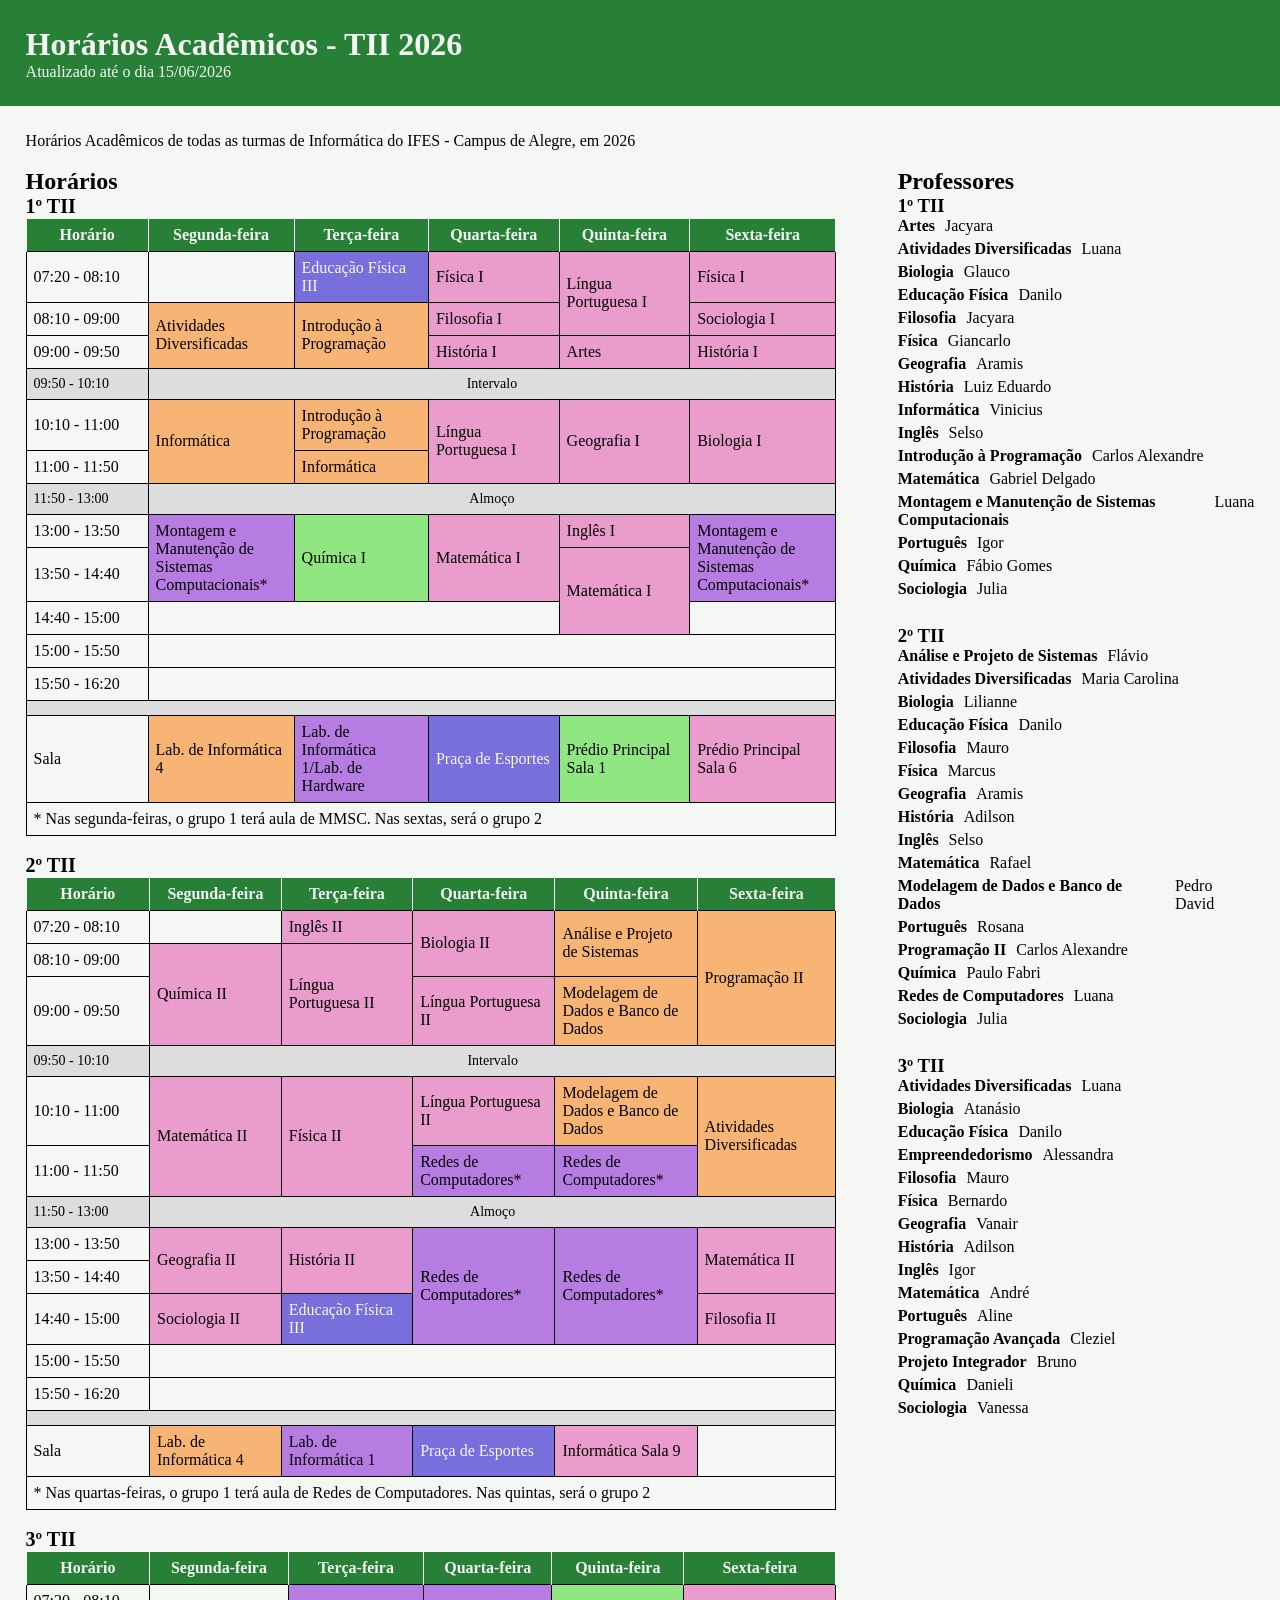
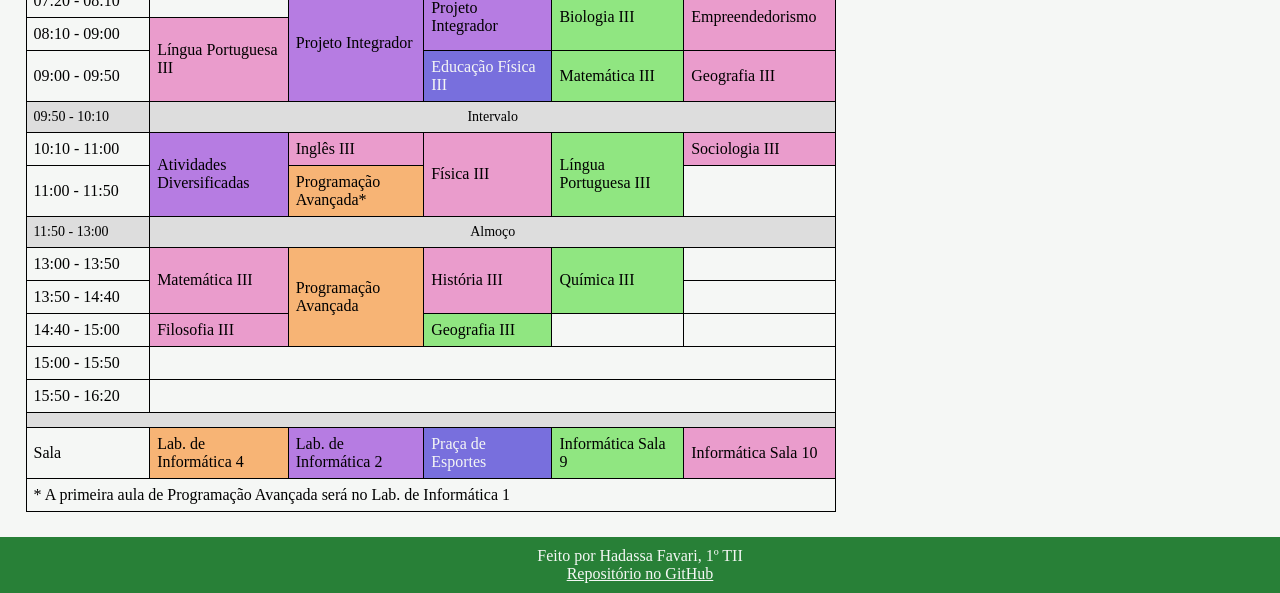
<file: Atividade1_Tabelas-em-HTML-com-CSS/index.html>
<!DOCTYPE html>
<html lang="pt-br">
<head>
    <meta charset="UTF-8">
    <meta name="viewport" content="width=device-width, initial-scale=1.0">
    <title>Horário Acadêmico - 1º TII 2026</title>
    <meta name="author" content="Hadassa Favari">
    <link rel="stylesheet" href="style.css">
</head>
<body>
    <header>
        <h1>Horários Acadêmicos - TII 2026</h1>
        <p>Atualizado até o dia 15/06/2026</p>
    </header>
    
    <main>
        <p>Horários Acadêmicos de todas as turmas de Informática do IFES - Campus de Alegre, em 2026</p>
        <br>

        <div id="junto">
        <div id="tabela">
        <h2>Horários</h2>
        <table>
            <thead>
                <caption><strong>1º TII</strong></caption>
                <tr>
                    <th>Horário</th>
                    <th>Segunda-feira</th>
                    <th>Terça-feira</th>
                    <th>Quarta-feira</th>
                    <th>Quinta-feira</th>
                    <th>Sexta-feira</th>
                </tr>
            </thead>

            <tbody>
                <tr>
                    <td>07:20 - 08:10</td>
                    <td></td>
                    <td class="quadra">Educação Física III</td>
                    <td class="sala6">Física I</td>
                    <td rowspan="2" class="sala6">Língua Portuguesa I</td>
                    <td class="sala6">Física I</td>
                </tr>

                <tr>
                    <td>08:10 - 09:00</td>
                    <td rowspan="2" class="lab4">Atividades Diversificadas</td>
                    <td rowspan="2" class="lab4">Introdução à Programação</td>
                    <td class="sala6">Filosofia I</td>
                    <td class="sala6">Sociologia I</td>
                </tr>

                <tr>
                    <td>09:00 - 09:50</td>
                    <td class="sala6">História I</td>
                    <td class="sala6">Artes</td>
                    <td class="sala6">História I</td>
                </tr>

                <tr class="pausa">
                    <td>09:50 - 10:10</td>
                    <td colspan="5" class="pausa2">Intervalo</td>
                </tr>
                
                <tr>
                    <td>10:10 - 11:00</td>
                    <td rowspan="2" class="lab4">Informática</td>
                    <td class="lab4">Introdução à Programação</td>
                    <td rowspan="2" class="sala6">Língua Portuguesa I</td>
                    <td rowspan="2" class="sala6">Geografia I</td>
                    <td rowspan="2" class="sala6">Biologia I</td>
                </tr>
                
                <tr>
                    <td>11:00 - 11:50</td>
                    <td class="lab4">Informática</td>
                </tr>
                
                <tr class="pausa">
                    <td>11:50 - 13:00</td>
                    <td colspan="5" class="pausa2">Almoço</td>
                </tr>
                
                <tr>
                    <td>13:00 - 13:50</td>
                    <td rowspan="2" class="lab1">Montagem e Manutenção de Sistemas Computacionais*</td>
                    <td rowspan="2" class="sala1">Química I</td>
                    <td rowspan="2" class="sala6">Matemática I</td>
                    <td class="sala6">Inglês I</td>
                    <td rowspan="2" class="lab1">Montagem e Manutenção de Sistemas Computacionais*</td>
                </tr>
                
                <tr>
                    <td>13:50 - 14:40</td>
                    <td rowspan="2" class="sala6">Matemática I</td>
                </tr>

                <tr>
                    <td>14:40 - 15:00</td>
                </tr>

                <tr>
                    <td>15:00 - 15:50</td>
                    <td colspan="5"></td>
                </tr>

                <tr>
                    <td>15:50 - 16:20</td>
                    <td colspan="5"></td>
                </tr>
            </tbody>

            <tfoot>
                <tr>
                    <td colspan="6" class="espaço"></td>
                </tr>

                <tr>
                    <td>Sala</td>
                    <td class="lab4">Lab. de Informática 4</td>
                    <td class="lab1">Lab. de Informática 1/Lab. de Hardware</td>
                    <td class="quadra">Praça de Esportes</td>
                    <td class="sala1">Prédio Principal Sala 1</td>
                    <td class="sala6">Prédio Principal Sala 6</td>
                </tr>

                <tr>
                    <td colspan="6">* Nas segunda-feiras, o grupo 1 terá aula de MMSC. Nas sextas, será o grupo 2</td>
                </tr>
            </tfoot>
        </table>

        <br>
        <table>
            <thead>
                <caption><strong>2º TII</strong></caption>
                <tr>
                    <th>Horário</th>
                    <th>Segunda-feira</th>
                    <th>Terça-feira</th>
                    <th>Quarta-feira</th>
                    <th>Quinta-feira</th>
                    <th>Sexta-feira</th>
                </tr>
            </thead>

            <tbody>
                <tr>
                    <td>07:20 - 08:10</td>
                    <td></td>
                    <td class="sala6">Inglês II</td>
                    <td class="sala6" rowspan="2">Biologia II</td>
                    <td rowspan="2" class="lab4">Análise e Projeto de Sistemas</td>
                    <td class="lab4" rowspan="3">Programação II</td>
                </tr>

                <tr>
                    <td>08:10 - 09:00</td>
                    <td rowspan="2" class="sala6">Química II</td>
                    <td class="sala6" rowspan="2">Língua Portuguesa II</td>
                </tr>

                <tr>
                    <td>09:00 - 09:50</td>
                    <td class="sala6">Língua Portuguesa II</td>
                    <td class="lab4">Modelagem de Dados e Banco de Dados</td>
                </tr>

                <tr class="pausa">
                    <td>09:50 - 10:10</td>
                    <td colspan="5" class="pausa2">Intervalo</td>
                </tr>
                
                <tr>
                    <td>10:10 - 11:00</td>
                    <td rowspan="2" class="sala6">Matemática II</td>
                    <td class="sala6" rowspan="2">Física II</td>
                    <td class="sala6">Língua Portuguesa II</td>
                    <td class="lab4">Modelagem de Dados e Banco de Dados</td>
                    <td rowspan="2" class="lab4">Atividades Diversificadas</td>
                </tr>
                
                <tr>
                    <td>11:00 - 11:50</td>
                    <td class="lab1">Redes de Computadores*</td>
                    <td class="lab1">Redes de Computadores*</td>
                </tr>
                
                <tr class="pausa">
                    <td>11:50 - 13:00</td>
                    <td colspan="5" class="pausa2">Almoço</td>
                </tr>
                
                <tr>
                    <td>13:00 - 13:50</td>
                    <td rowspan="2" class="sala6">Geografia II</td>
                    <td rowspan="2" class="sala6">História II</td>
                    <td class="lab1" rowspan="3">Redes de Computadores*</td>
                    <td class="lab1" rowspan="3">Redes de Computadores*</td>
                    <td rowspan="2" class="sala6">Matemática II</td>
                </tr>
                
                <tr>
                    <td>13:50 - 14:40</td>
                </tr>

                <tr>
                    <td>14:40 - 15:00</td>
                    <td class="sala6">Sociologia II</td>
                    <td class="quadra">Educação Física III</td>
                    <td class="sala6">Filosofia II</td>
                </tr>

                <tr>
                    <td>15:00 - 15:50</td>
                    <td colspan="5"></td>
                </tr>

                <tr>
                    <td>15:50 - 16:20</td>
                    <td colspan="5"></td>
                </tr>
            </tbody>

            <tfoot>
                <tr>
                    <td colspan="6" class="espaço"></td>
                </tr>

                <tr>
                    <td>Sala</td>
                    <td class="lab4">Lab. de Informática 4</td>
                    <td class="lab1">Lab. de Informática 1</td>
                    <td class="quadra">Praça de Esportes</td>
                    <td class="sala6">Informática Sala 9</td>
                </tr>

                <tr>
                    <td colspan="6">* Nas quartas-feiras, o grupo 1 terá aula de Redes de Computadores. Nas quintas, será o grupo 2</td>
                </tr>
            </tfoot>
        </table>

        <br>
        <table>
            <thead>
                <caption><strong>3º TII</strong></caption>
                <tr>
                    <th>Horário</th>
                    <th>Segunda-feira</th>
                    <th>Terça-feira</th>
                    <th>Quarta-feira</th>
                    <th>Quinta-feira</th>
                    <th>Sexta-feira</th>
                </tr>
            </thead>

            <tbody>
                <tr>
                    <td>07:20 - 08:10</td>
                    <td></td>
                    <td class="lab1" rowspan="3">Projeto Integrador</td>
                    <td class="lab1" rowspan="2">Projeto Integrador</td>
                    <td rowspan="2" class="sala1">Biologia III</td>
                    <td class="sala6" rowspan="2">Empreendedorismo</td>
                </tr>

                <tr>
                    <td>08:10 - 09:00</td>
                    <td rowspan="2" class="sala6">Língua Portuguesa III</td>
                </tr>

                <tr>
                    <td>09:00 - 09:50</td>
                    <td class="quadra">Educação Física III</td>
                    <td class="sala1">Matemática III</td>
                    <td class="sala6">Geografia III</td>
                </tr>

                <tr class="pausa">
                    <td>09:50 - 10:10</td>
                    <td colspan="5" class="pausa2">Intervalo</td>
                </tr>
                
                <tr>
                    <td>10:10 - 11:00</td>
                    <td class="lab1" rowspan="2">Atividades Diversificadas</td>
                    <td class="sala6">Inglês III</td>
                    <td class="sala6" rowspan="2">Física III</td>
                    <td class="sala1" rowspan="2">Língua Portuguesa III</td>
                    <td class="sala6">Sociologia III</td>
                </tr>
                
                <tr>
                    <td>11:00 - 11:50</td>
                    <td class="lab4">Programação Avançada*</td>
                </tr>
                
                <tr class="pausa">
                    <td>11:50 - 13:00</td>
                    <td colspan="5" class="pausa2">Almoço</td>
                </tr>
                
                <tr>
                    <td>13:00 - 13:50</td>
                    <td rowspan="2" class="sala6">Matemática III</td>
                    <td rowspan="3" class="lab4">Programação Avançada</td>
                    <td rowspan="2" class="sala6">História III</td>
                    <td class="sala1" rowspan="2">Química III</td>
                    <td></td>
                </tr>
                
                <tr>
                    <td>13:50 - 14:40</td>
                </tr>

                <tr>
                    <td>14:40 - 15:00</td>
                    <td class="sala6">Filosofia III</td>
                    <td class="sala1">Geografia III</td>
                    <td></td>
                    <td></td>
                </tr>

                <tr>
                    <td>15:00 - 15:50</td>
                    <td colspan="5"></td>
                </tr>

                <tr>
                    <td>15:50 - 16:20</td>
                    <td colspan="5"></td>
                </tr>
            </tbody>

            <tfoot>
                <tr>
                    <td colspan="6" class="espaço"></td>
                </tr>

                <tr>
                    <td>Sala</td>
                    <td class="lab4">Lab. de Informática 4</td>
                    <td class="lab1">Lab. de Informática 2</td>
                    <td class="quadra">Praça de Esportes</td>
                    <td class="sala1">Informática Sala 9</td>
                    <td class="sala6">Informática Sala 10</td>
                </tr>

                <tr>
                    <td colspan="6">* A primeira aula de Programação Avançada será no Lab. de Informática 1</td>
                </tr>
            </tfoot>
        </table>
        </div>
        
        <div id="info">
        <aside>
            <h2>Professores</h2>
            <h3>1º TII</h3>
            <dl>
                <div class="prof">
                    <dt>Artes</dt>
                    <dd>Jacyara</dd>
                </div>
                <div class="prof">
                    <dt>Atividades Diversificadas</dt>
                    <dd>Luana</dd>
                </div>
                <div class="prof">
                    <dt>Biologia</dt>
                    <dd>Glauco</dd>
                </div>
                <div class="prof">
                    <dt>Educação Física</dt>
                    <dd>Danilo</dd>
                </div>
                <div class="prof">
                    <dt>Filosofia</dt>
                    <dd>Jacyara</dd>
                </div>
                <div class="prof">
                    <dt>Física</dt>
                    <dd>Giancarlo</dd>
                </div>
                <div class="prof">
                    <dt>Geografia</dt>
                    <dd>Aramis</dd>
                </div>
                <div class="prof">
                    <dt>História</dt>
                    <dd>Luiz Eduardo</dd>
                </div>
                <div class="prof">
                    <dt>Informática</dt>
                    <dd>Vinicius</dd>
                </div>
                <div class="prof">
                    <dt>Inglês</dt>
                    <dd>Selso</dd>
                </div>
                <div class="prof">
                    <dt>Introdução à Programação</dt>
                    <dd>Carlos Alexandre</dd>
                </div>
                <div class="prof">
                    <dt>Matemática</dt>
                    <dd>Gabriel Delgado</dd>
                </div>
                <div class="prof">
                    <dt>Montagem e Manutenção de Sistemas Computacionais</dt>
                    <dd>Luana</dd>
                </div>
                <div class="prof">
                    <dt>Português</dt>
                    <dd>Igor</dd>
                </div>
                <div class="prof">
                    <dt>Química</dt>
                    <dd>Fábio Gomes</dd>
                </div>
                <div class="prof">
                    <dt>Sociologia</dt>
                    <dd>Julia</dd>
                </div>
            </dl>

            <h3><br>2º TII</h3>
            <dl>
                <div class="prof">
                    <dt>Análise e Projeto de Sistemas</dt>
                    <dd>Flávio</dd>
                </div>
                <div class="prof">
                    <dt>Atividades Diversificadas</dt>
                    <dd>Maria Carolina</dd>
                </div>
                <div class="prof">
                    <dt>Biologia</dt>
                    <dd>Lilianne</dd>
                </div>
                <div class="prof">
                    <dt>Educação Física</dt>
                    <dd>Danilo</dd>
                </div>
                <div class="prof">
                    <dt>Filosofia</dt>
                    <dd>Mauro</dd>
                </div>
                <div class="prof">
                    <dt>Física</dt>
                    <dd>Marcus</dd>
                </div>
                <div class="prof">
                    <dt>Geografia</dt>
                    <dd>Aramis</dd>
                </div>
                <div class="prof">
                    <dt>História</dt>
                    <dd>Adilson</dd>
                </div>
                <div class="prof">
                    <dt>Inglês</dt>
                    <dd>Selso</dd>
                </div>
                <div class="prof">
                    <dt>Matemática</dt>
                    <dd>Rafael</dd>
                </div>
                <div class="prof">
                    <dt>Modelagem de Dados e Banco de Dados</dt>
                    <dd>Pedro David</dd>
                </div>
                <div class="prof">
                    <dt>Português</dt>
                    <dd>Rosana</dd>
                </div>
                <div class="prof">
                    <dt>Programação II</dt>
                    <dd>Carlos Alexandre</dd>
                </div>
                <div class="prof">
                    <dt>Química</dt>
                    <dd>Paulo Fabri</dd>
                </div>
                <div class="prof">
                    <dt>Redes de Computadores</dt>
                    <dd>Luana</dd>
                </div>
                <div class="prof">
                    <dt>Sociologia</dt>
                    <dd>Julia</dd>
                </div>
            </dl>

            <h3><br>3º TII</h3>
            <dl>
                <div class="prof">
                    <dt>Atividades Diversificadas</dt>
                    <dd>Luana</dd>
                </div>
                <div class="prof">
                    <dt>Biologia</dt>
                    <dd>Atanásio</dd>
                </div>
                <div class="prof">
                    <dt>Educação Física</dt>
                    <dd>Danilo</dd>
                </div>
                <div class="prof">
                    <dt>Empreendedorismo</dt>
                    <dd>Alessandra</dd>
                </div>
                <div class="prof">
                    <dt>Filosofia</dt>
                    <dd>Mauro</dd>
                </div>
                <div class="prof">
                    <dt>Física</dt>
                    <dd>Bernardo</dd>
                </div>
                <div class="prof">
                    <dt>Geografia</dt>
                    <dd>Vanair</dd>
                </div>
                <div class="prof">
                    <dt>História</dt>
                    <dd>Adilson</dd>
                </div>
                <div class="prof">
                    <dt>Inglês</dt>
                    <dd>Igor</dd>
                </div>
                <div class="prof">
                    <dt>Matemática</dt>
                    <dd>André</dd>
                </div>
                <div class="prof">
                    <dt>Português</dt>
                    <dd>Aline</dd>
                </div>
                <div class="prof">
                    <dt>Programação Avançada</dt>
                    <dd>Cleziel</dd>
                </div>
                <div class="prof">
                    <dt>Projeto Integrador</dt>
                    <dd>Bruno</dd>
                </div>
                <div class="prof">
                    <dt>Química</dt>
                    <dd>Danieli</dd>
                </div>
                <div class="prof">
                    <dt>Sociologia</dt>
                    <dd>Vanessa</dd>
                </div>
            </dl>
        </aside>
        </div>
        </div>
    </main>

    <footer>
        <p>Feito por Hadassa Favari, 1º TII</p>
        <a href="https://github.com/Some-one48/Informatica-HTML-e-CSS" target="_blank">Repositório no GitHub</a>
    </footer>
    
</body>
</html>
</file>
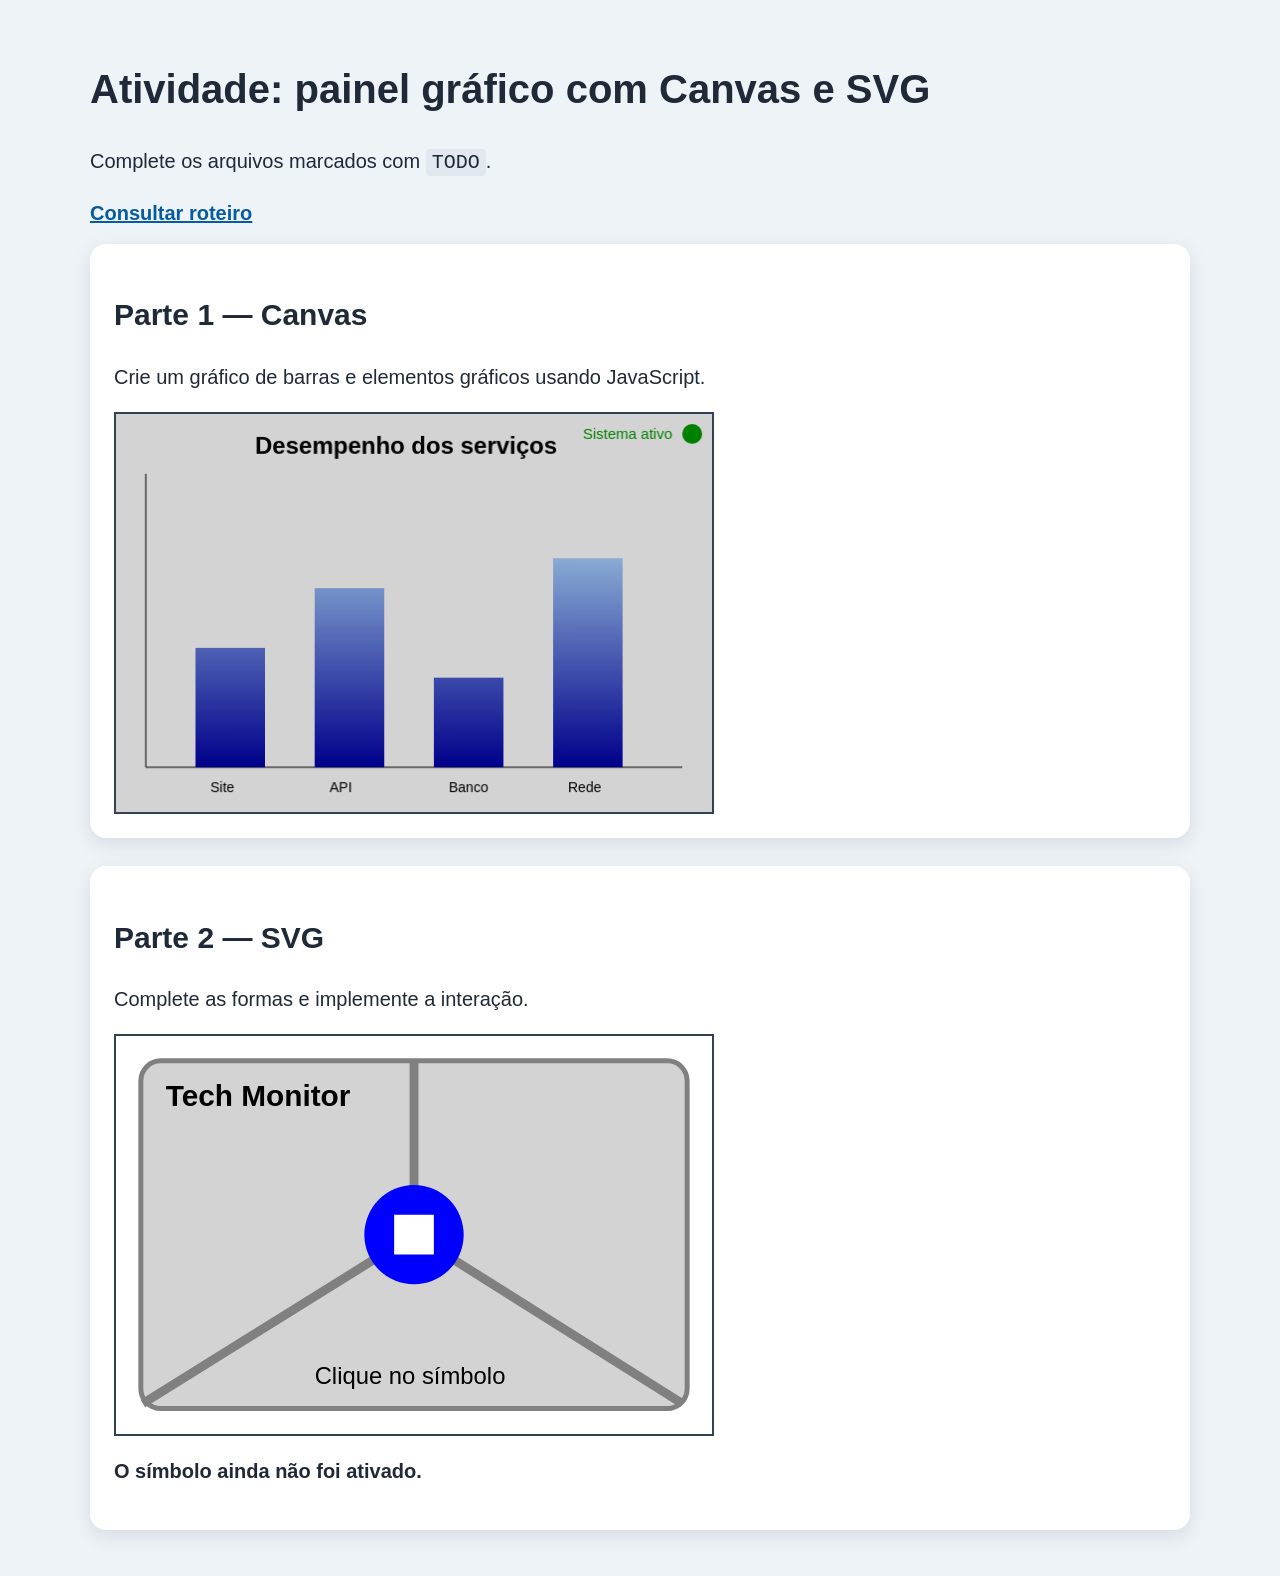
<file: Atividade2/index.html>
<!DOCTYPE html>
<html lang="pt-BR">
<head>
    <meta charset="UTF-8">
    <meta name="viewport" content="width=device-width, initial-scale=1.0">
    <title>Atividade — Canvas e SVG</title>
    <link rel="stylesheet" href="css/style.css">
</head>
<body>
    <header>
        <h1>Atividade: painel gráfico com Canvas e SVG</h1>
        <p>Complete os arquivos marcados com <code>TODO</code>.</p>
        <a href="../roteiro.md">Consultar roteiro</a>
    </header>

    <main>
        <section>
            <h2>Parte 1 — Canvas</h2>
            <p>Crie um gráfico de barras e elementos gráficos usando JavaScript.</p>
            <canvas id="tela" width="600" height="400">
                Seu navegador não suporta o elemento Canvas.
            </canvas>
        </section>

        <section>
            <h2>Parte 2 — SVG</h2>
            <p>Complete as formas e implemente a interação.</p>

            <svg id="logo" viewBox="0 0 600 400" role="img" aria-labelledby="titulo-svg descricao-svg">
                <title id="titulo-svg">Logotipo do painel tecnológico</title>
                <desc id="descricao-svg">Cartão vetorial que deverá ser completado pelo estudante.</desc>

                <!-- TODO 1: crie um retângulo de fundo com cantos arredondados. -->
                <rect x="25" y="25" width="550" height="350" rx="20" fill="lightgray" stroke="gray" stroke-width="5"></rect>

                <!-- TODO 2: crie três linhas representando conexões. -->
                <line x1="300" y1="25" x2="300" y2="200" stroke="gray" stroke-width="9"></line>
                <line x1="27" y1="370" x2="300" y2="200" stroke="gray" stroke-width="9"></line>
                <line x1="570" y1="370" x2="300" y2="200" stroke="gray" stroke-width="9"></line>
                
                <!-- TODO 3: crie um círculo com id="simbolo". -->
                <circle id="simbolo" cx="300" cy="200" r="50" fill="blue"></circle>

                <!-- TODO 4: crie um polígono dentro ou próximo do círculo. -->
                <polygon points="280,180 320,180 320,220 280,220" fill="white"></polygon>

                <!-- TODO 5: adicione os textos "Tech Monitor" e "Clique no símbolo". -->
                <text x="50" y="70" fill="black" font-size="30" font-family="Arial" font-weight="bold">Tech Monitor</text> 
                <text x="200" y="350" fill="black" font-size="24" font-family="Arial">Clique no símbolo</text> 
            </svg>

            <p id="estado" aria-live="polite">O símbolo ainda não foi ativado.</p>
        </section>
    </main>

    <script src="js/canvas.js"></script>
    <script src="js/svg.js"></script>
</body>
</html>
</file>
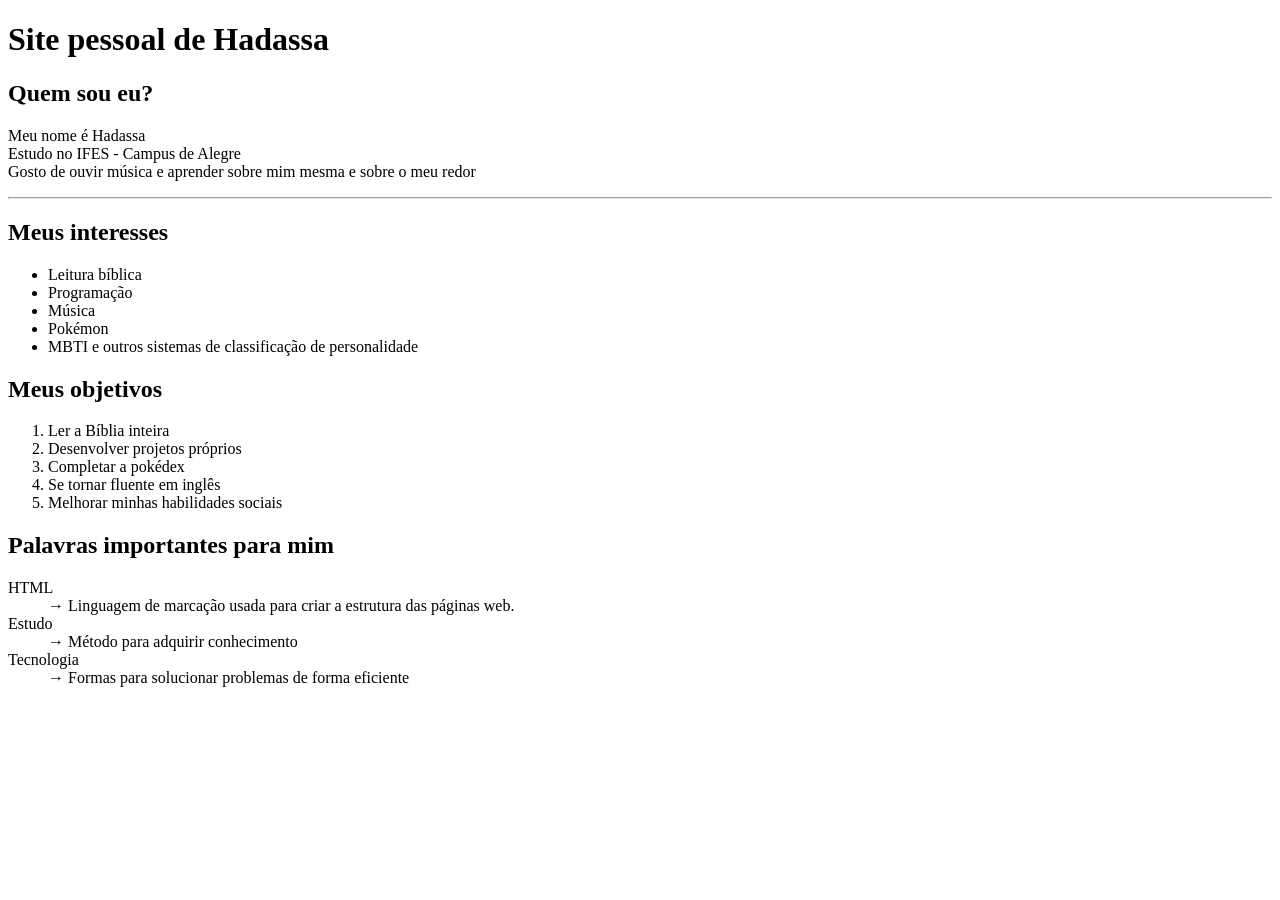
<file: Tarefa1-site_pessoal/index.html>
<!DOCTYPE html>
<html lang="pt-br">
<head>
    <meta charset="UTF-8">
    <meta name="author" content="Hadassa Favari">
    <title>Meu Site Pessoal</title>
</head>

<body>
    <!-- Título principal da minha página -->
    <h1>Site pessoal de Hadassa</h1>

    <!-- Apresentação pessoal -->
    <h2>Quem sou eu?</h2>
    <p>Meu nome é Hadassa 
        <br>Estudo no IFES - Campus de Alegre  
        <br>Gosto de ouvir música e aprender sobre mim mesma e sobre o meu redor</p>
    <hr>

    <!-- Lista não numerada de Interesses -->
    <h2>Meus interesses</h2>
    <ul>
        <li>Leitura bíblica</li>
        <li>Programação</li>
        <li>Música</li>
        <li>Pokémon</li>
        <li>MBTI e outros sistemas de classificação de personalidade</li>
    </ul>

    <!-- Lista numerada de Interesses -->
    <h2>Meus objetivos</h2>
    <ol>
        <li>Ler a Bíblia inteira</li>
        <li>Desenvolver projetos próprios</li>
        <li>Completar a pokédex</li>
        <li>Se tornar fluente em inglês</li>
        <li>Melhorar minhas habilidades sociais</li>
    </ol>

    <h2>Palavras importantes para mim</h2>
    <dl>
        <dt>HTML</dt>
        <dd>&rarr; Linguagem de marcação usada para criar a estrutura das páginas web.</dd>

        <dt>Estudo</dt>
        <dd>&rarr; Método para adquirir conhecimento</dd>

        <dt>Tecnologia</dt>
        <dd>&rarr; Formas para solucionar problemas de forma eficiente</dd>
    </dl>

</body>
</html>
</file>
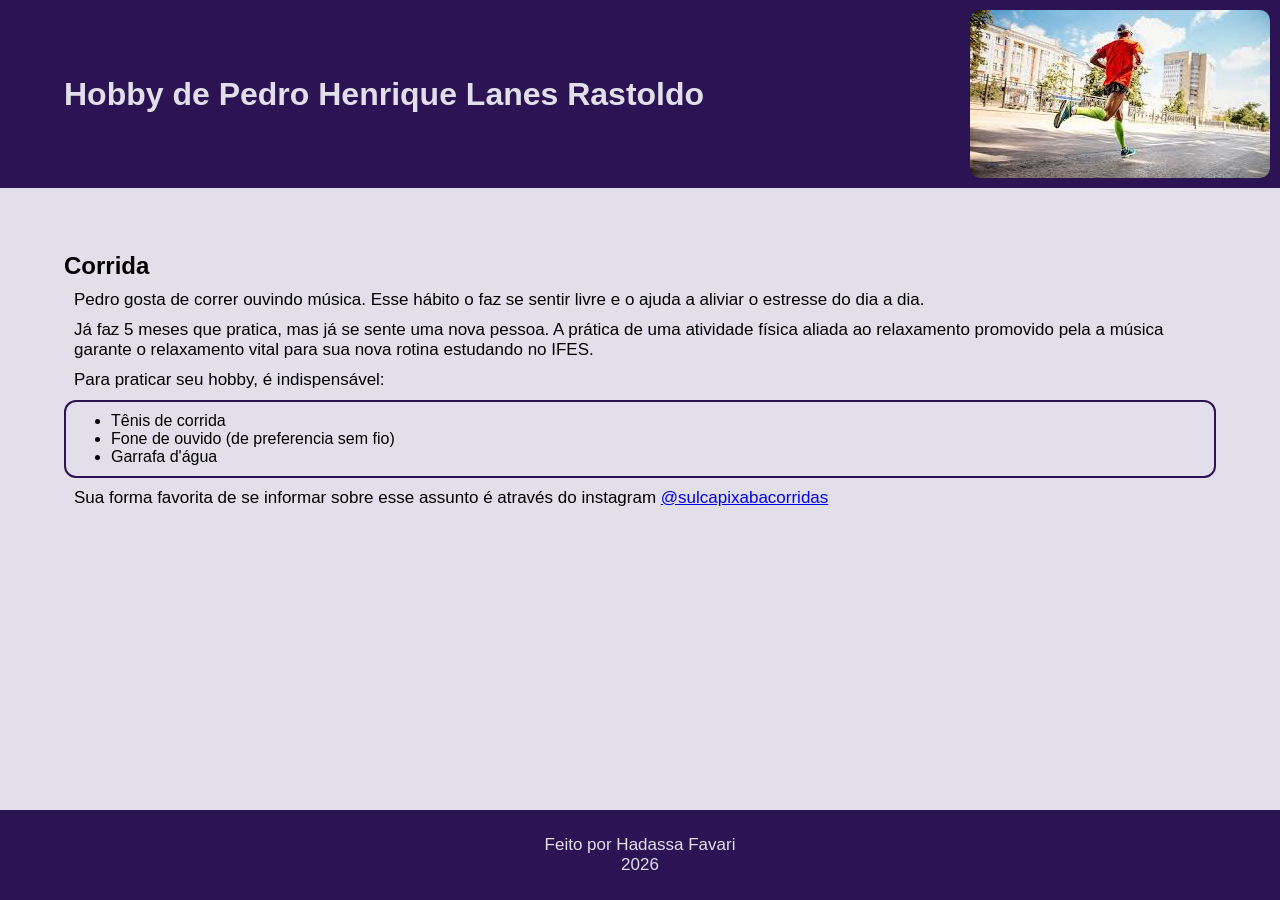
<file: Tarefa3-hobbies_de_um_colega/index.html>
<!DOCTYPE html>
<html lang="pt-br">
<head>
    <meta charset="UTF-8">
    <meta name="viewport" content="width=device-width, initial-scale=1.0">
    <link rel="stylesheet" href="style.css">
    <title>Hobby de Pedro Lanes</title>
</head>
<body>
    <header>
        <h1>Hobby de Pedro Henrique Lanes Rastoldo</h1>
        <img src="images.jpg" alt="Homem de costas correndo em meio a um ambiente urbano">
    </header>

    <main>
        <h2>Corrida</h2>
        <p>Pedro gosta de correr ouvindo música. Esse hábito o faz se sentir 
            livre e o ajuda a aliviar o estresse do dia a dia. </p>

        <p>Já faz 5 meses que pratica, mas já se sente uma nova pessoa. A 
            prática de uma atividade física aliada ao relaxamento promovido 
            pela a música garante o relaxamento vital para sua nova rotina
            estudando no IFES. </p>

        <p>Para praticar seu hobby, é indispensável:</p>

        <div id="lista">
        <ul>
            <li>Tênis de corrida</li>
            <li>Fone de ouvido (de preferencia sem fio)</li>
            <li>Garrafa d'água</li>
        </ul>
        </div>
        

        <p>Sua forma favorita de se informar sobre esse assunto é através 
            do instagram 
            <a href="https://www.instagram.com/sulcapixabacorridas/" target="_blank">@sulcapixabacorridas</a>
        </p>
    </main>

    <footer>
        <p>Feito por Hadassa Favari <br>
            2026
        </p>
    </footer>
</body>
</html>
</file>
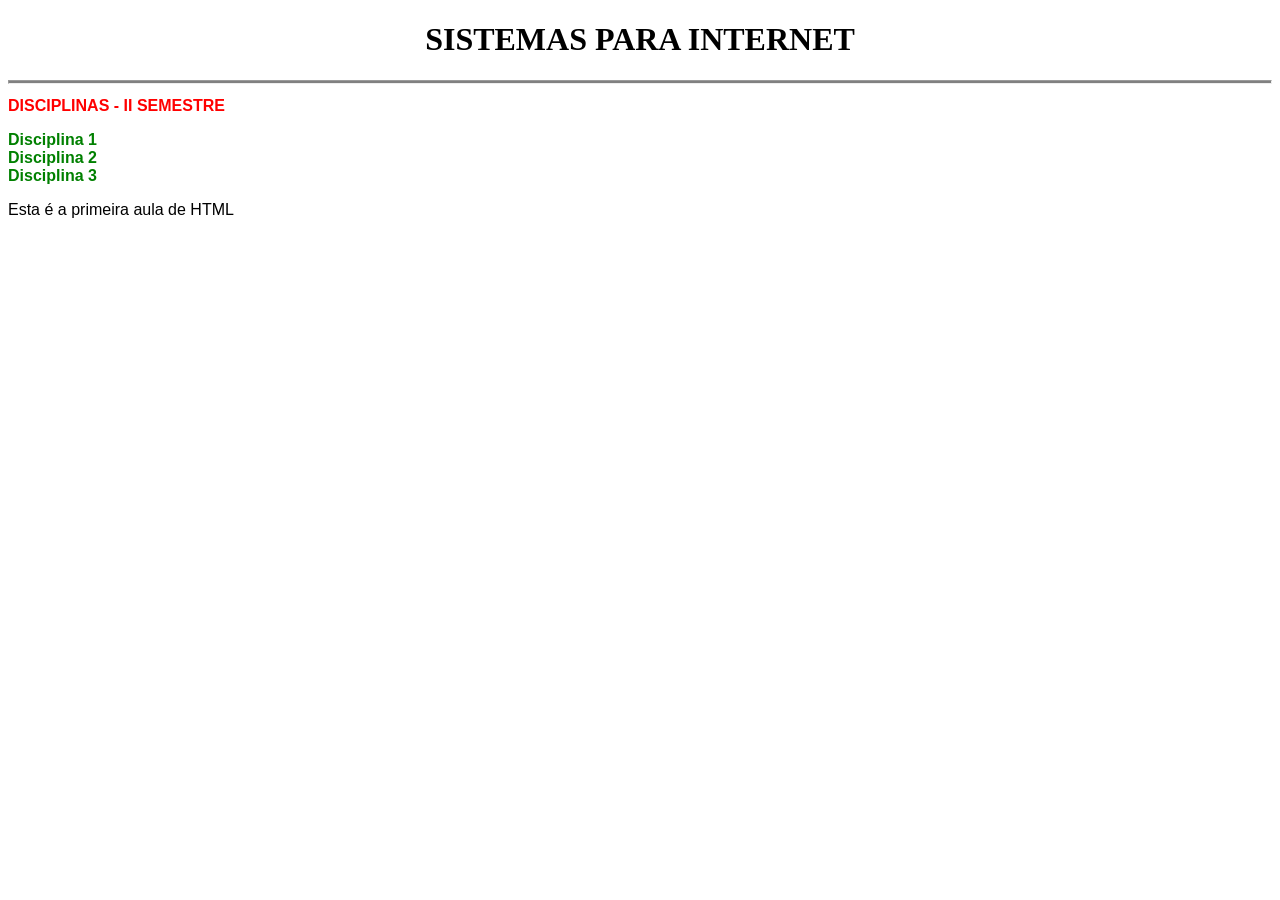
<file: Tarefa2-html+css/exercicio1.html>
<!DOCTYPE html>
<html lang="pt-br">
<head>
    <meta charset="UTF-8">
    <meta name="viewport" content="width=device-width, initial-scale=1.0">
    <title>Sistemas para Internet</title>
    <link rel="stylesheet" href="exercicio1.css">
</head>

<body>
    <header>
        <h1>SISTEMAS PARA INTERNET</h1>
        <hr>
    </header>
    
    <main>
        <h2><b>DISCIPLINAS - II SEMESTRE</b></h2>

        <h3>Disciplina 1<br>
            Disciplina 2<br>
            Disciplina 3<br>
        </h3>

        <p>Esta é a primeira aula de HTML</p>
    </main>
</body>

</html>
</file>
<file: Atividade1_Tabelas-em-HTML-com-CSS/style.css>
* {
    margin: 0;
    padding: 0;
    box-sizing: border-box;
}

:root {
    --bg: rgb(245, 247, 245);
    --green: #288037;
    --red: #911935;
    --black: #000000;

    --s1: rgb(247, 180, 117);
    --s2: rgb(182, 124, 226);
    --s3: rgb(120, 111, 221);
    --s4: rgb(144, 230, 129);
    --s5: rgb(234, 156, 204);
    --pausa: rgb(221, 221, 221);
}

body{
    background-color: var(--bg);
}

header {
    padding: 2%;
    background-color: var(--green);
    color: var(--bg);
}

main {
    padding: 2%;
    min-height: 100vh;
    font-size: 16px;
}

#junto {
    display: flex;
}

table, th, td {
    border: 1px solid var(--black);
    border-collapse: collapse;
}

th, td {
    padding: 7px;
    width: 160px;
}

th {
    background-color: var(--green);
    color: var(--bg);
    border-color: var(--bg);
    border-bottom: var(--black);
}

tbody td:hover{
    background-color: var(--green);
    color: var(--bg);
}

caption {
    text-align: left;
    font-size: 20px;
}

.lab4 {
    background-color: var(--s1);
}

.lab1 {
    background-color: var(--s2);
}

.quadra {
    background-color: var(--s3);
    color: var(--bg);
}

.sala1 {
    background-color: var(--s4);
}

.sala6 {
    background-color: var(--s5);
}

.pausa{
    font-size: 14px;
    background-color: var(--pausa);
}

.pausa2{
    text-align: center;
}

.espaço {
    background-color: var(--pausa);
}

.prof {
    display: flex;
}

dt {
    font-weight: bold;
    margin-right: 10px;
    margin-bottom: 5px;
}

#info {
    margin-left: 5%;
}

footer {
    background-color: var(--green);
    text-align: center;
    padding: 10px;
    color: var(--bg);
}

a {
    color: var(--bg);
}
</file>
<file: Atividade2/css/style.css>
:root {
    font-family: Arial, Helvetica, sans-serif;
    font-size: 20px;
    color: #1f2937;
    background: #eef3f8;
}

* { box-sizing: border-box; }
body { margin: 0; line-height: 1.5; }
header, main { width: min(1100px, 94%); margin: 0 auto; }
header { padding: 32px 0 16px; }
main { display: grid; gap: 28px; padding-bottom: 48px; }
section { background: white; padding: 24px; border-radius: 16px; box-shadow: 0 6px 20px rgba(15,23,42,.10); }
canvas, svg { display: block; width: 100%; max-width: 600px; height: auto; border: 2px solid #334155; margin-top: 18px; background: white; }
code { background: #e2e8f0; padding: 2px 6px; border-radius: 4px; }
a { color: #075c9f; font-weight: bold; }
#simbolo { cursor: pointer; }
#estado { font-weight: bold; }
</file>
<file: Tarefa3-hobbies_de_um_colega/style.css>
*{
    margin: 0;
    padding: 0;
    box-sizing: border-box;
}

:root{
    --bg: rgb(44, 19, 83);
    --c: rgb(226, 223, 235);
}

footer {
    text-align: center;
    background-color: var(--bg);
    color: var(--c);
    padding: 15.25px;
}

header {
    background-color: var(--bg);
    color: var(--c);
    text-align: center;

    display: flex;
    justify-content: space-between;
    align-items: center;
}

body {
    background-color: var(--c);
    font-family: Arial, Helvetica, sans-serif;

    min-height: 100vh;
    display: flex;
    flex-direction: column;
}

main {
    margin: 5%;  
    flex-grow: 1;
}

p {
    margin: 10px;
    font-size: 17px;
}

ul {
    margin-left: 35px; 
}

#lista {
    border: 2px solid var(--bg);
    border-radius: 12px;
    padding: 10px;
}

h1 {
    margin: 5%;   
}

img{
    margin-right: 5%;
    margin: 10px;
    margin-left: 0;

    border-radius: 10px;
}
</file>
<file: Tarefa2-html+css/exercicio1.css>
header {
    text-align: center;
}

hr {
    height: 2px;
    background-color: grey;
}

main {
    font-family: Arial, Helvetica, sans-serif;
}

h2 {
    font-size: 16px;
    color: red;
}

h3 {
    font-size: 16px;
    color: green;
}
</file>
